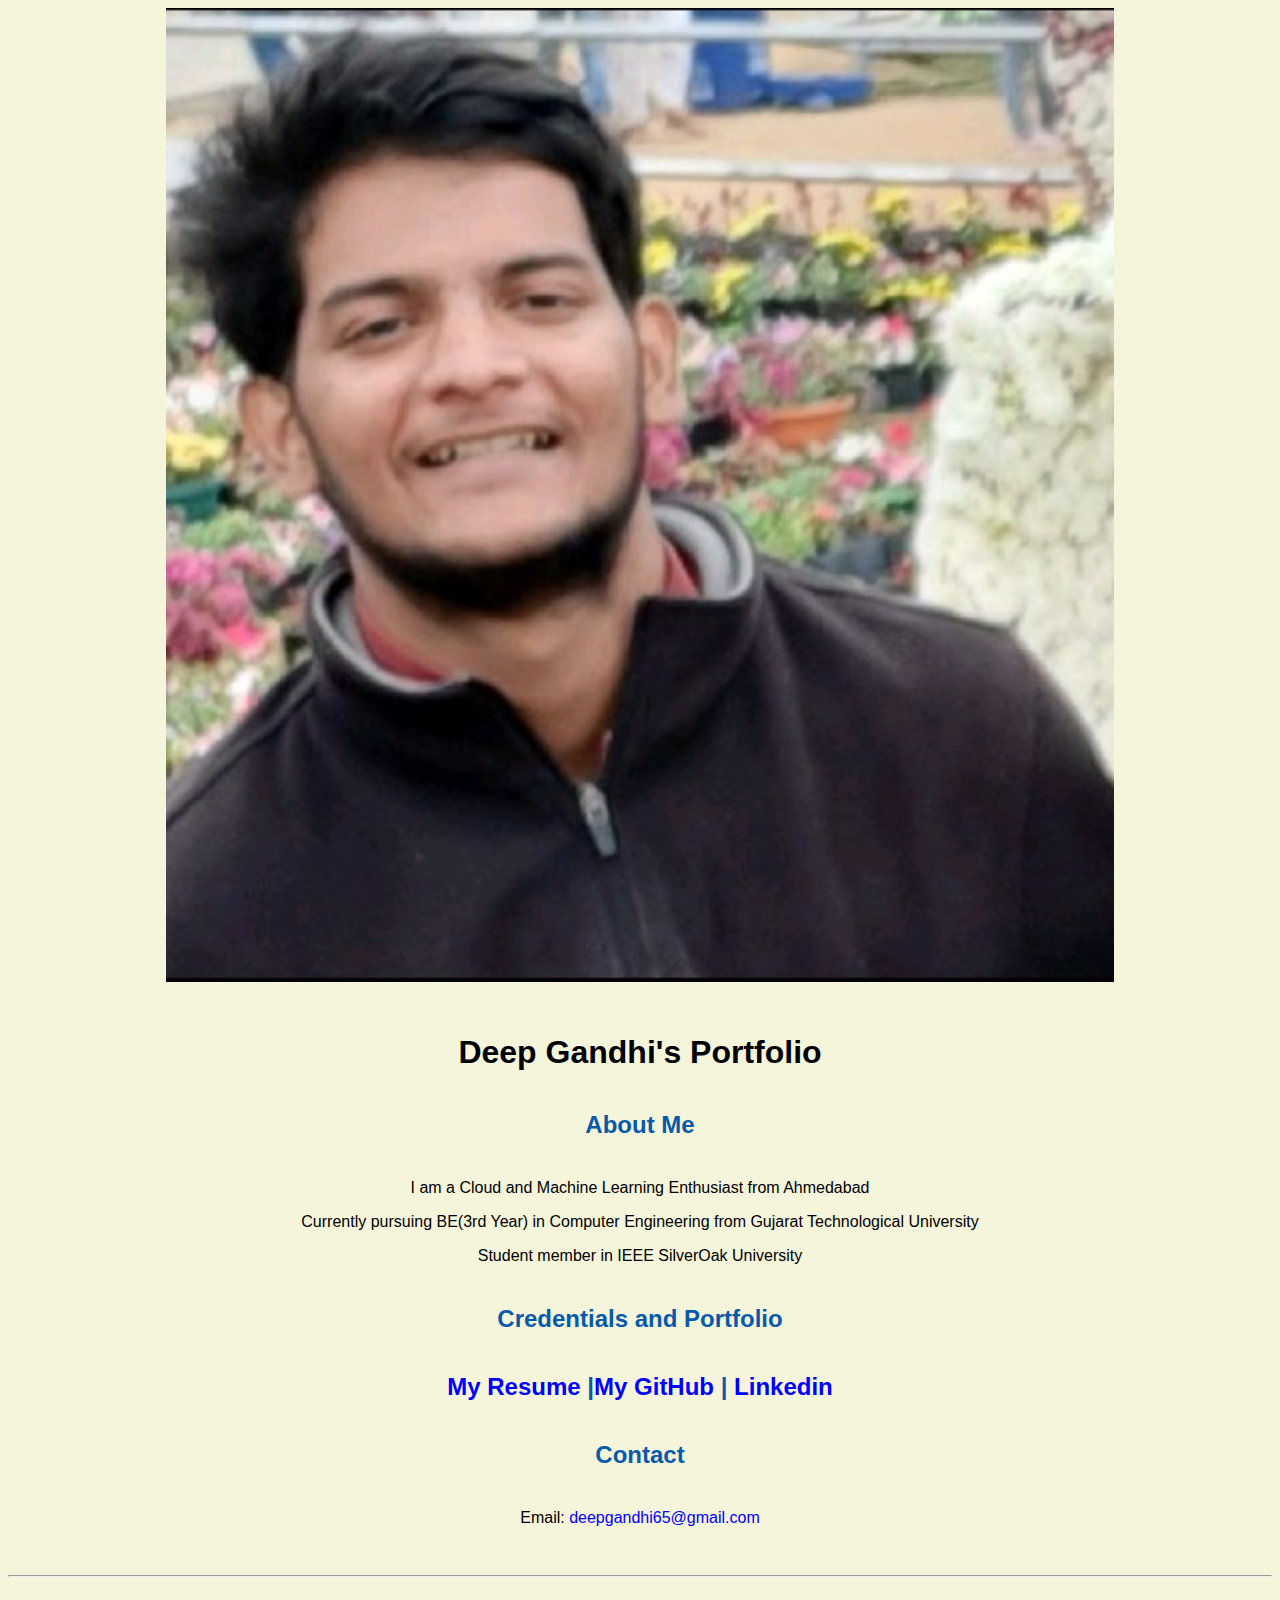
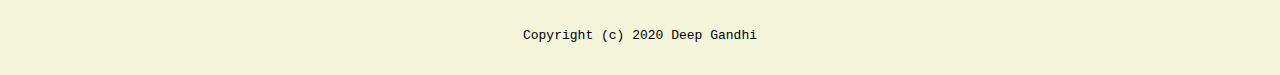
<file: index.html>
<!doctype html>

<!-- this is a comment for human! -->

<html lang="en">

  <header>
    <title> Deep Gandhi Portfolio </title>
    <link rel="stylesheet" href="css/master.css">
    <link rel="FaviconIcon" href="facicon.ico" type="image/x-icon"
    <link rel="shortcut" href="facicon.ico" type="image/x-icon"
    <meta name="viewport" content="width=device=width, initial-scale=1, shrink-to-fit=no">
    <meta name="name" content="Deep Gandhi's Portfolio">
    <meta name="robots" content="noindex,nofollow"> 
  </header>

  <body>
  <img src="images/index.png" width="75%" alt="banner">
  <h1> Deep Gandhi's Portfolio </h1>
  <h2> About Me </h2>
  <p> I am a Cloud and Machine Learning Enthusiast from Ahmedabad </p>
  <p> Currently pursuing BE(3rd Year) in Computer Engineering from Gujarat Technological University </p>

  <p> Student member in IEEE SilverOak University


  <h2>  Credentials and Portfolio </h2>

  <h2><p>  <a href="resume.html">  My Resume </a> |<a href="https://github.com/Deep65">My GitHub </a> |<a href="https://www.linkedin.com/in/deep-gandhi-56247916b">   Linkedin </a> </p></h2>
  <h2 >Contact </h2>

    <p>Email:<a href="mailto:deepgandhi65@gmail.com"> deepgandhi65@gmail.com</a> </p>


  </body>

  <footer>
    <hr>
    <code> Copyright (c) 2020 Deep Gandhi </code>
  </footer>

</html>
</file>
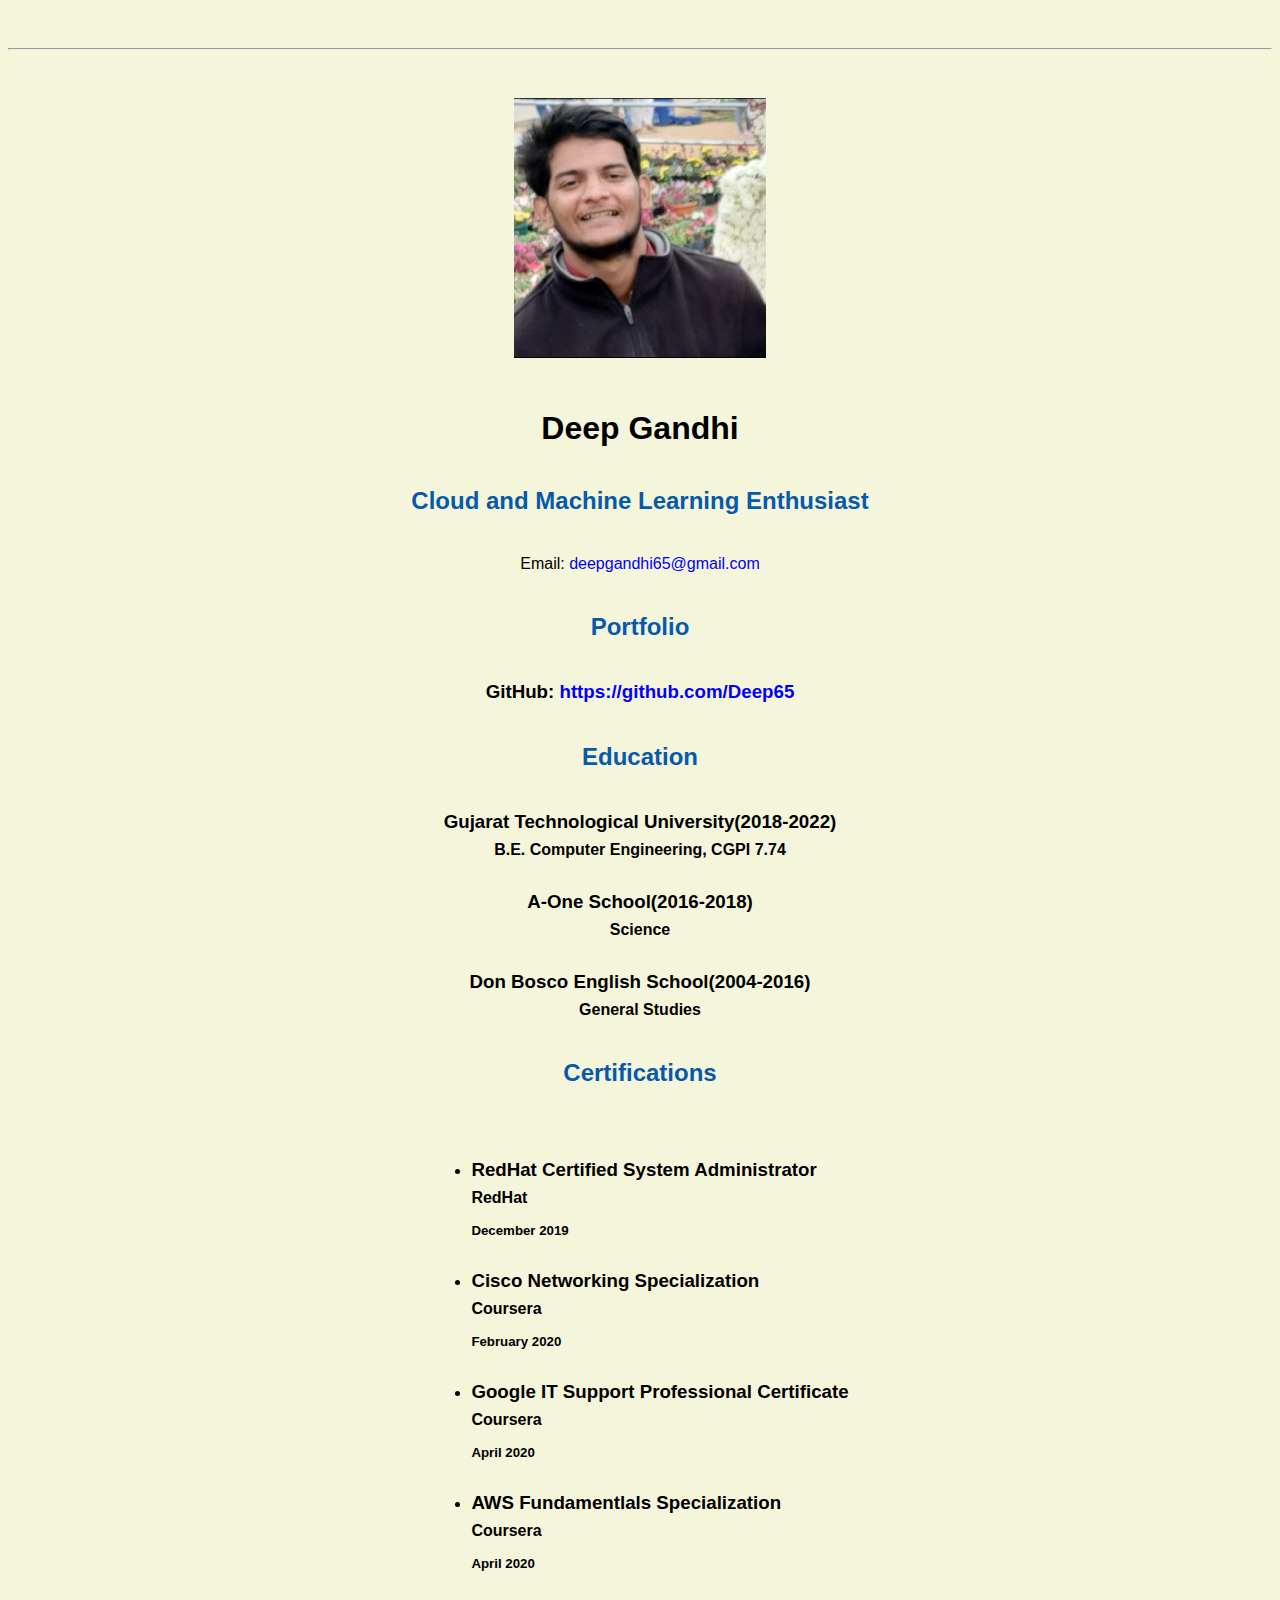
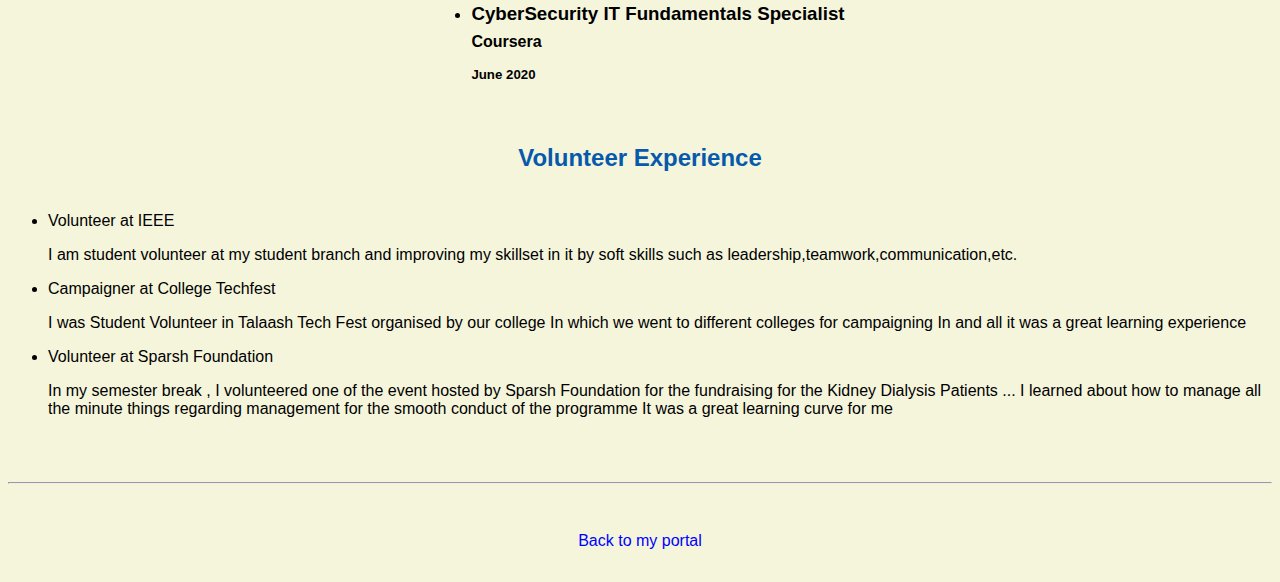
<file: resume.html>
<!doctype html>

<!-- this is a comment for human! -->

<html lang="en">

  <header>
    
    <title>Deep Gandhi's Resume</title>
 
    
    <link rel="stylesheet" href="css/master.css">
    <link rel="FaviconIcon" href="facicon.ico" type="image/x-icon"
    <link rel="shortcut" href="facicon.ico" type="image/x-icon"
    <meta name="viewport" content="width=device=width, initial-scale=1, shrink-to-fit=no">
    <meta name="name" content="Deep Gandhi's Portfolio">
    <meta name="robots" content="noindex,nofollow"> 
  </header>

  <body>
    <hr>

    <img src="images/index.png" alt="Deep Gandhi's headshot" width="20%">

    <h1>Deep Gandhi</h1>
    <h2> Cloud and Machine Learning Enthusiast </h2>
  <p>Email: <a href="mailto:deepgandhi65@gmail.com" target="_blank">deepgandhi65@gmail.com</a></p>
    <!-- don't post physical address, personal phone number or other personal information on the web! -->

    <h2>Portfolio</h2>
      <h3>GitHub: <a href="https://github.com/Deep65" target="_blank">https://github.com/Deep65</a></h3>

    <h2>Education</h2>

    <h3> Gujarat Technological University(2018-2022) </h3>
    <h4>B.E. Computer Engineering, CGPI 7.74</h4>
    
    <h3> A-One School(2016-2018) </h3>
    <h4>Science</h4>
     
    <h3> Don Bosco English School(2004-2016) </h3>
    <h4> General Studies</h4>
    
    
    <h2>Certifications</h2>
  <ul>
    <li><h3>RedHat Certified System Administrator</h3></li>
    <h4>RedHat</h4>
    <h5>December 2019</h5>
    
    <li><h3> Cisco Networking Specialization </h3> </li>
  <h4> Coursera </h4>
  <h5> February 2020 </h5>

  <li><h3> Google IT Support Professional Certificate </h3> </li>
  <h4> Coursera </h4>
  <h5> April 2020 </h5>
  
  <li><h3> AWS Fundamentlals Specialization </h3> </li>
  <h4> Coursera </h4>
  <h5> April 2020 </h5>
  
  <li><h3> CyberSecurity IT Fundamentals Specialist </h3> </li>
  <h4> Coursera </h4>
  <h5> June 2020 </h5>


  </ul>

   <h2> Volunteer Experience </h2>
<ul>
        <li>Volunteer at IEEE
  <p> I am student volunteer at my student branch and improving my skillset in it by soft skills such as leadership,teamwork,communication,etc. </li>
        <li>Campaigner at College Techfest<p> I was Student Volunteer in Talaash Tech Fest organised by our college
In which we went to different colleges for campaigning

          In and all it was a great learning experience</p></li>
        <li> Volunteer at Sparsh Foundation <p> In my semester break , I volunteered one of the event hosted by Sparsh Foundation for the fundraising for the Kidney Dialysis Patients ...
I learned about how to manage all the minute things regarding management for the smooth conduct of the programme
          It was a great learning curve for me </p></li>
      </ul>


  </body>

  <footer>
  <hr>
  <p><a href="index.html">Back to my portal</a><p>
  </footer>

</html>
</file>
<file: css/master.css>
/* Cascading stylesheet for the website */

/* Text inside these asterisks and slashes are comments for human */

  a {
    color: blue; /* set the text color to blue here */
    text-decoration: none; /* This means we do not want hyperlinks to be underlined */
  }

  a:hover {
  color: red; /* set the text color to red here */
    text-decoration: none; /* This means we do not want hyperlinks to be underlined */
  }

  body {
    background-color: beige;/* set the background color here *//* set the background color here */
    color: black;/* set the text color to black here */
    font-family: Arial, Helvetica, sans-serif;/* set the font here */
    text-align: center; /* set the text alignment here */
   }

  footer {
    margin-top: 2rem;
    margin-bottom: 2rem;
  }

  h1 {
    margin-bottom: 0.5rem;
    margin-top: 3rem;
   }

  h2 {
        color: #075AAB;/* set the text color of to #075AAB here */
    /* set both the bottom margin and top margin to 2.5rem here */
    margin-bottom: 2.5rem;
    margin-top: 2.5rem;
   }

  h3 {
    margin-bottom: 0;
    margin-top: 2rem;
  }

  h4 {
    margin-bottom: 1rem;
    margin-top: 0.5rem;
  }

  h5 {
    margin-top: 0.5rem;
  }

  hr {
    margin-bottom: 3rem;
    margin-top: 3rem;
  }

  /* this controls how the bullet points in the resume page looks */
  ul {
    display: table;
    margin: 0 auto;
    text-align: left;
  }
</file>
